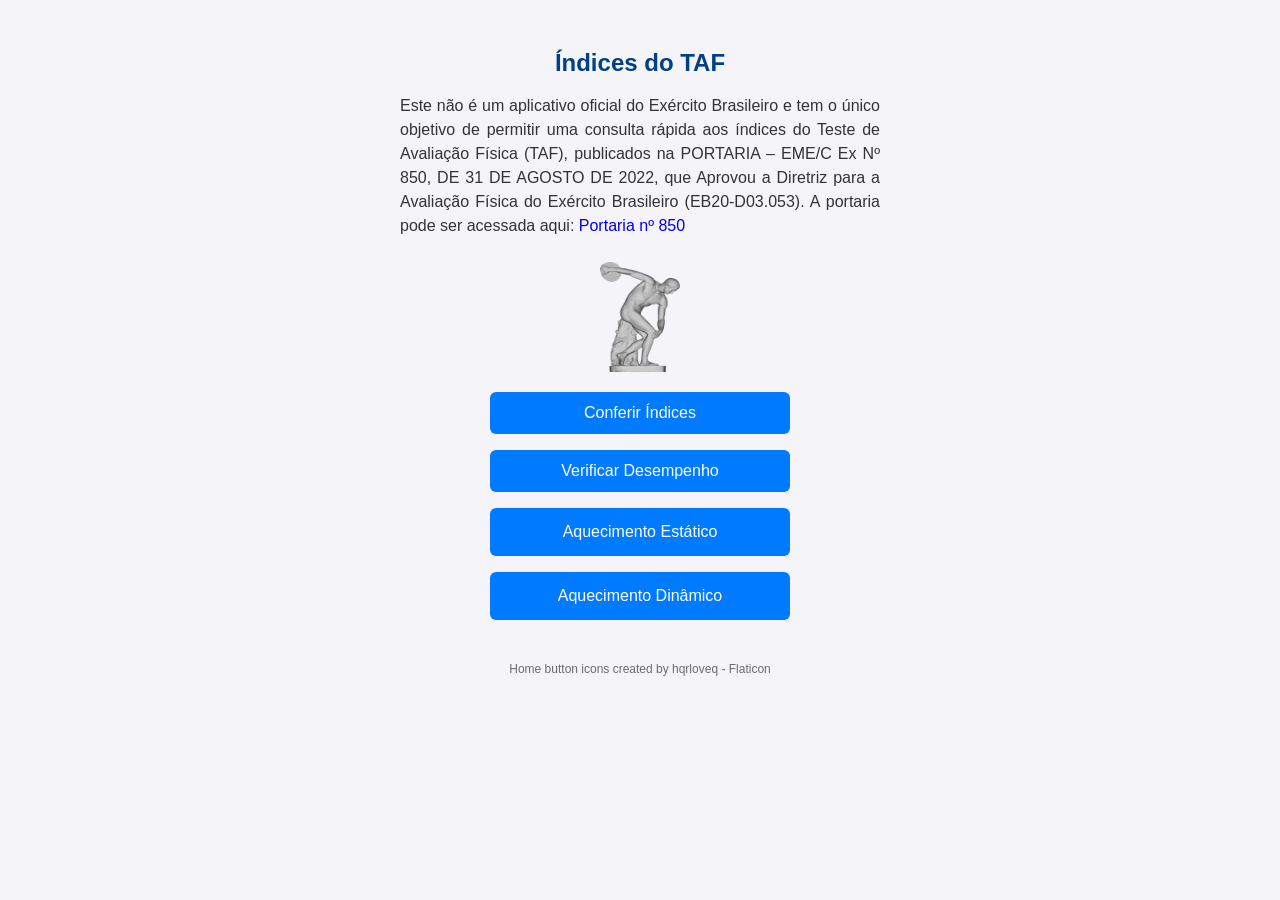
<file: index.html>
<!doctype html>
<html lang="pt-BR">
    <head>
        <meta charset="UTF-8" />
        <meta name="viewport" content="width=device-width, initial-scale=1.0" />
        <link rel="manifest" href="./manifest.json" />
        <meta name="theme-color" content="#4b5320" />
        <title>Calculadora TAF Militar</title>
        <link rel="stylesheet" href="./assets/css/style.css" />
    </head>
    <body>
        <div class="pagina-inicial">
            <h1 id="titulo-pagina">Índices do TAF</h1>
            <p>
                Este não é um aplicativo oficial do Exército Brasileiro e tem o único objetivo de permitir uma consulta
                rápida aos índices do Teste de Avaliação Física (TAF), publicados na
                <span
                    >PORTARIA – EME/C Ex Nº 850, DE 31 DE AGOSTO DE 2022, que Aprovou a Diretriz para a Avaliação Física
                    do Exército Brasileiro (EB20-D03.053).</span
                >
                A portaria pode ser acessada aqui:
                <a
                    href="https://bdex.eb.mil.br/jspui/bitstream/123456789/11692/1/Port_850-EME_Dtz_Avl_Fis_EB.pdf"
                    target="_blank"
                    rel="noopener"
                    >Portaria nº 850</a
                >
            </p>
            <img id="discobulo" src="./assets/images/discobulo.png" alt="Discóbulo" />

            <button id="indices">Conferir Índices</button>
            <button id="desempenho">Verificar Desempenho</button>
            <a class="botao" href="estatico.html">Aquecimento Estático</a>
            <a class="botao" href="dinamico.html">Aquecimento Dinâmico</a>

            <footer>
                <a href="https://www.flaticon.com/free-icons/home-button" title="home button icons"
                    >Home button icons created by hqrloveq - Flaticon</a
                >
                <button id="instalarApp" hidden>📱 Instalar Aplicativo</button>
            </footer>
        </div>

        <div class="container-indices">
            <div class="header-container">
                <img id="home" src="./assets/images/home-button.png" alt="Home" />
                <h1>Índices TAF</h1>
            </div>

            <div class="input-group">
                <label for="linhaEnsino_Indices">Linha de Ensino:</label>
                <select id="linhaEnsino_Indices">
                    <option value="" disabled selected>Selecione a Linha</option>
                    <option value="LEMB">LEMB</option>
                    <option value="LEMS_LEMC_LEMCT">LEMS, LEMC e LEMCT</option>
                </select>
            </div>

            <div class="input-group">
                <label for="sexo_Indices">Sexo:</label>
                <select id="sexo_Indices">
                    <option value="" disabled selected>Selecione o Sexo</option>
                    <option value="masculino">Masculino</option>
                    <option value="feminino">Feminino</option>
                </select>
            </div>

            <div class="input-group">
                <label for="idade_Indices">Idade (anos):</label>
                <input type="number" id="idade_Indices" min="18" max="65" placeholder="Sua idade" inputmode="numeric" />
            </div>
            <button id="mostrarIndices">Mostrar Índices</button>

            <hr />

            <div id="resultado_Indices" class="resultado"></div>
        </div>

        <div class="container-desempenho">
            <div class="header-container">
                <img id="home2" src="./assets/images/home-button.png" alt="Home" />
                <h1>Verificar Desempenho</h1>
            </div>

            <div class="input-group">
                <label for="linhaEnsino_Desempenho">Linha de Ensino:</label>
                <select id="linhaEnsino_Desempenho">
                    <option value="" disabled selected>Selecione a Linha</option>
                    <option value="LEMB">LEMB</option>
                    <option value="LEMS_LEMC_LEMCT">LEMS, LEMC e LEMCT</option>
                </select>
            </div>

            <div class="input-group">
                <label for="sexo_Desempenho">Sexo:</label>
                <select id="sexo_Desempenho">
                    <option value="" disabled selected>Selecione o Sexo</option>
                    <option value="masculino">Masculino</option>
                    <option value="feminino">Feminino</option>
                </select>
            </div>

            <div class="input-group">
                <label for="idade_Desempenho">Idade:</label>
                <input
                    type="number"
                    id="idade_Desempenho"
                    min="18"
                    max="65"
                    placeholder="Sua idade (apenas números)"
                    inputmode="numeric"
                />
            </div>

            <hr />

            <h2>Valores de Desempenho</h2>
            <div class="input-group">
                <label for="corrida">Corrida (metros):</label>
                <input type="number" id="corrida" placeholder="Ex: 2800" inputmode="numeric" />
            </div>
            <div class="input-group">
                <label for="flexaoBracos">Flexão de Braços (repetições):</label>
                <input type="number" id="flexaoBracos" placeholder="Ex: 30" inputmode="numeric" />
            </div>
            <div class="input-group">
                <label for="abdominal">Abdominal (repetições):</label>
                <input type="number" id="abdominal" placeholder="Ex: 60" inputmode="numeric" />
            </div>
            <div class="input-group">
                <label for="barraFixa">Barra Fixa (repetições/segundos):</label>
                <input type="text" id="barraFixa" placeholder="Ex: 8 (rep) ou 50 (seg)" inputmode="numeric" />
            </div>

            <button id="calcularDesempenho">Calcular Desempenho</button>

            <div id="resultado_Desempenho" class="resultado"></div>
        </div>

        <script type="module" src="./assets/js/script.js"></script>
        <script type="module" src="./assets/js/indices.js"></script>
        <script type="module" src="./assets/js/desempenho.js"></script>
        <script>
            if ("serviceWorker" in navigator) {
                window.addEventListener("load", () => {
                    navigator.serviceWorker
                        .register("./service-worker.js")
                        .then(() => console.log("✅ Service Worker registrado com sucesso"))
                        .catch((err) => console.log("❌ Erro ao registrar Service Worker:", err));
                });
            }
        </script>
    </body>
</html>
</file>
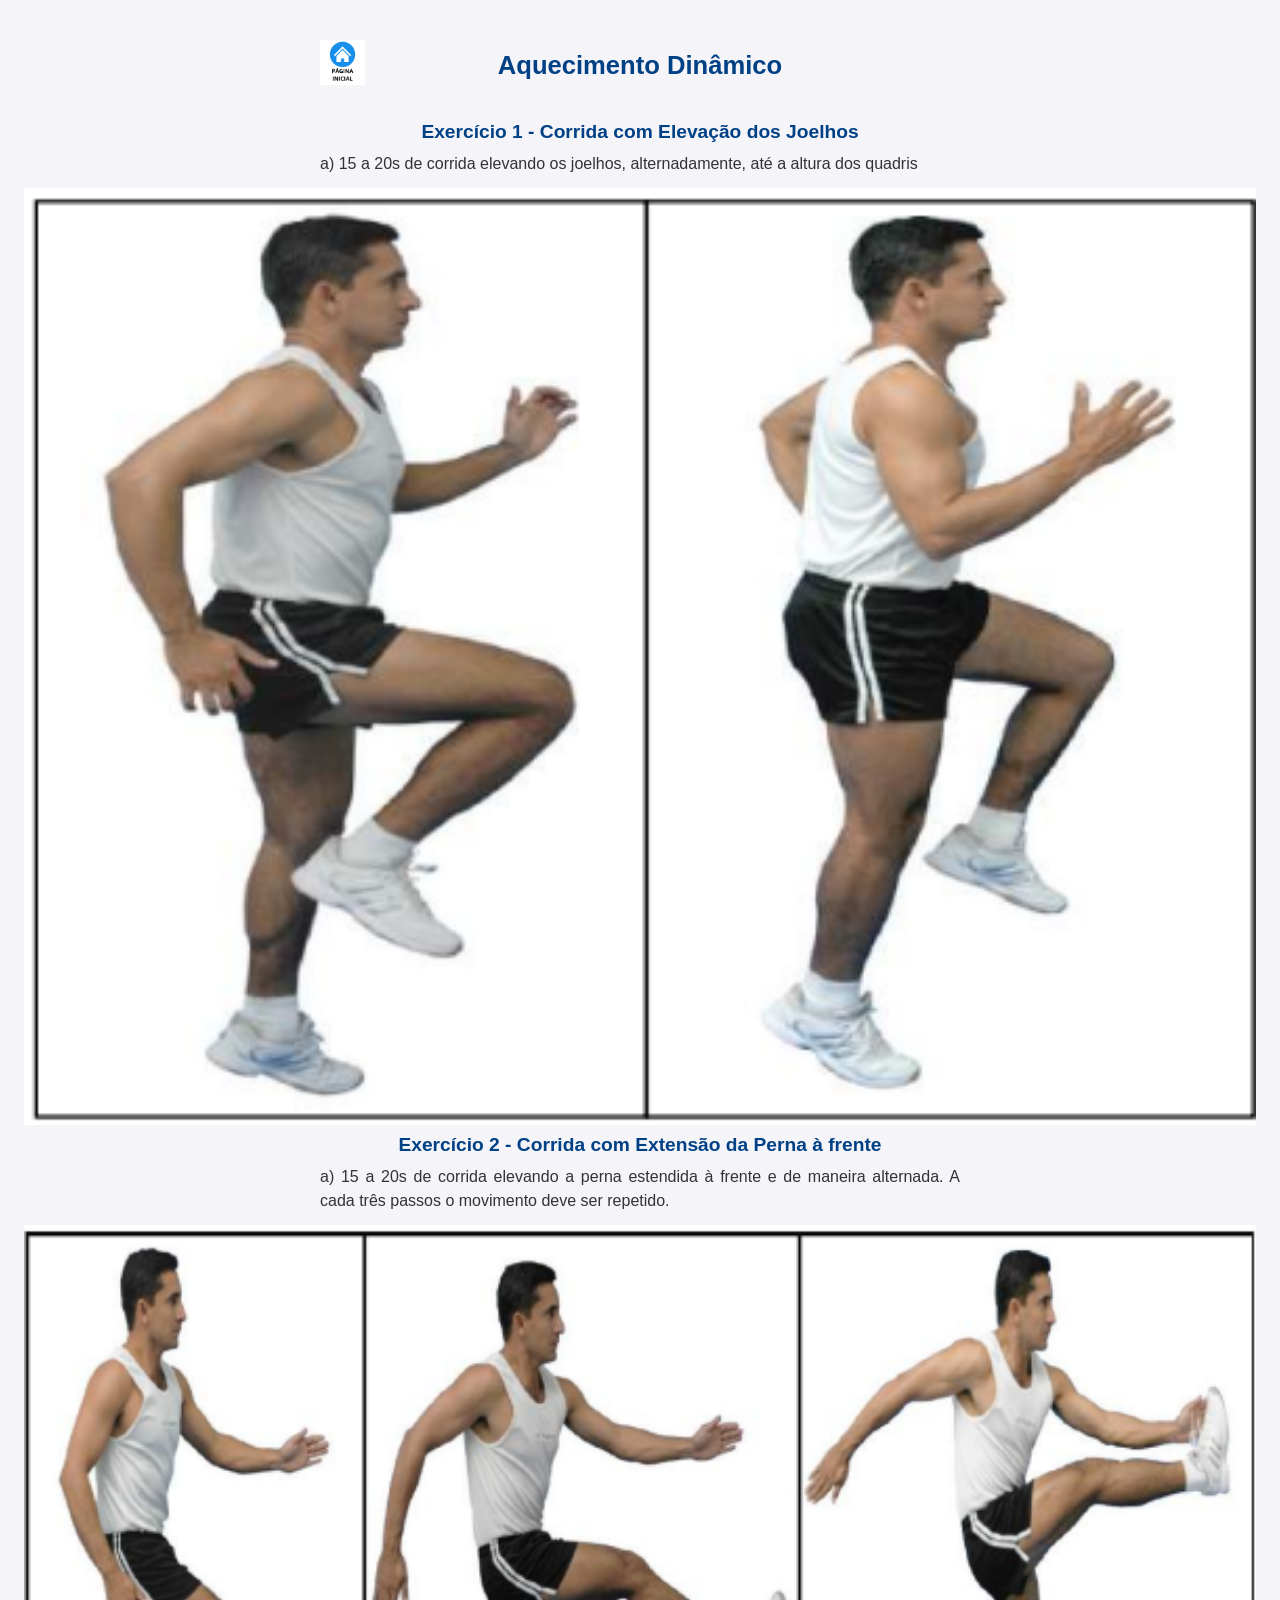
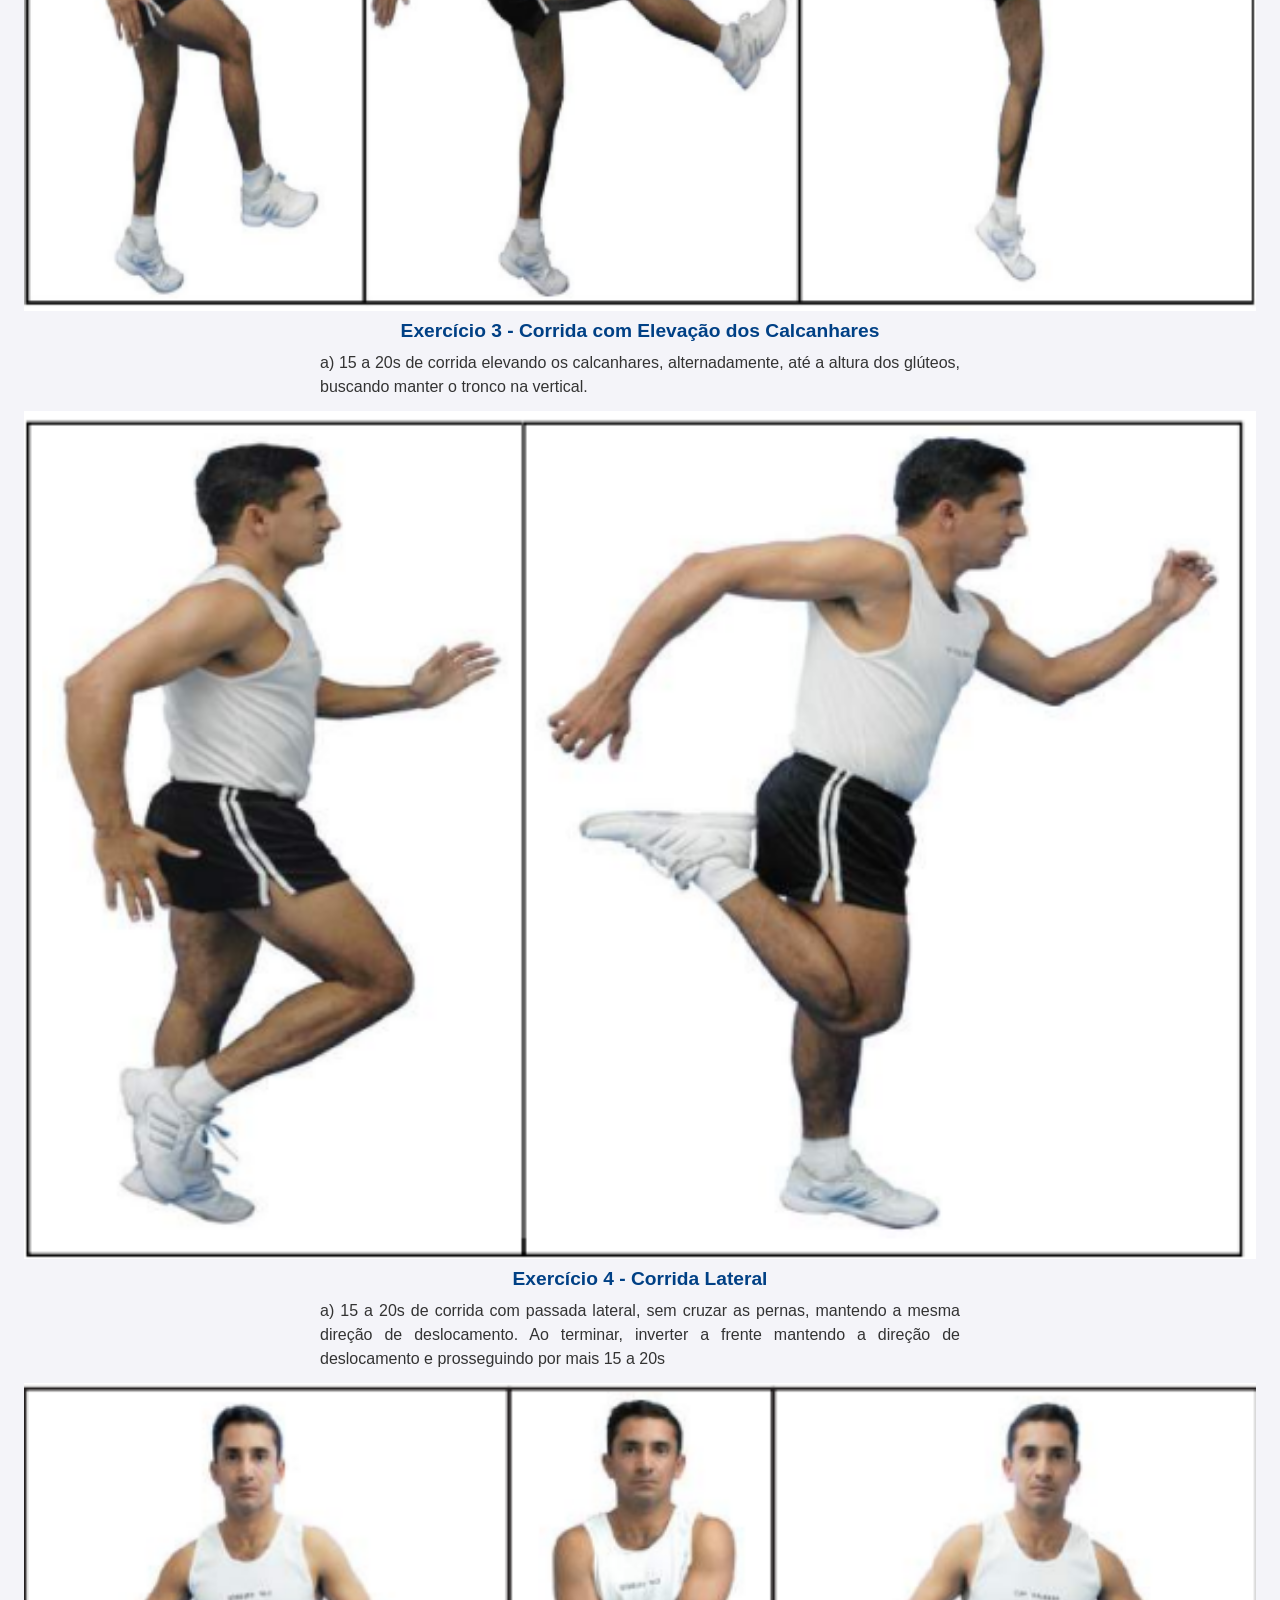
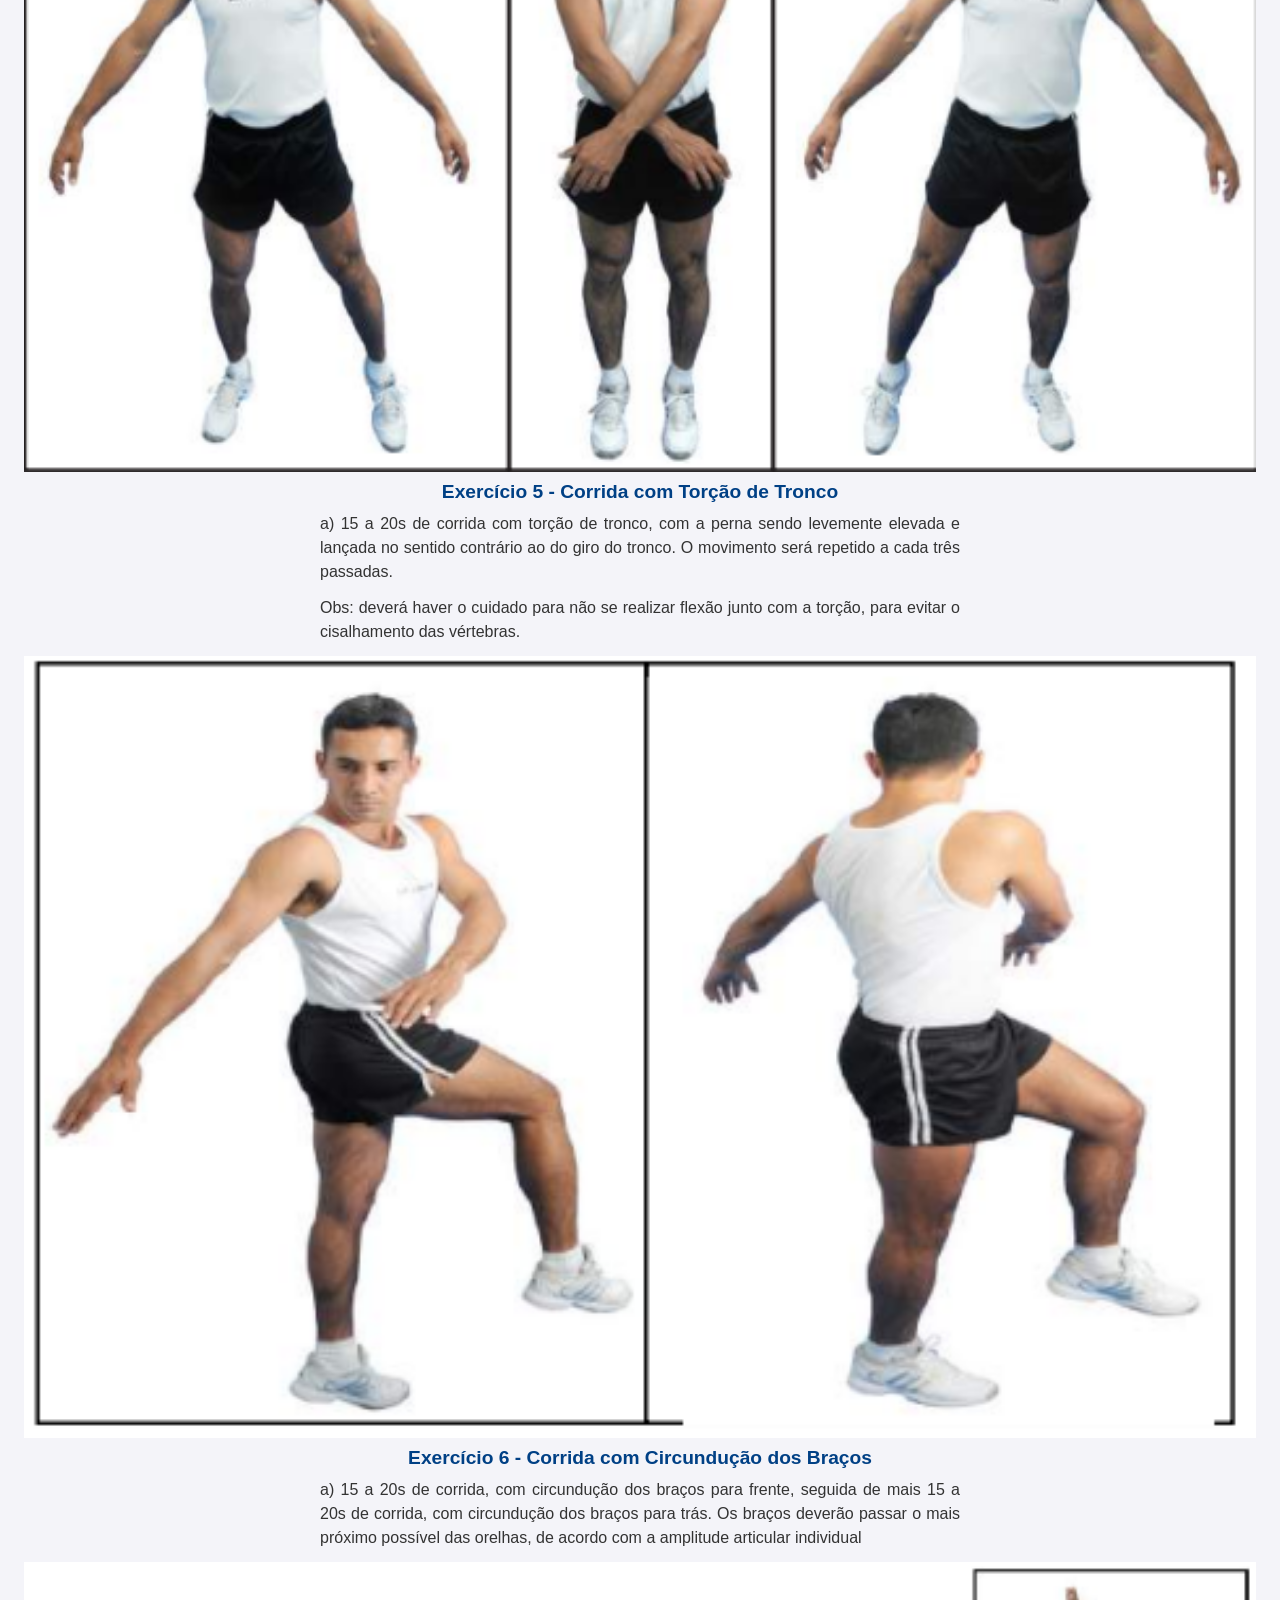
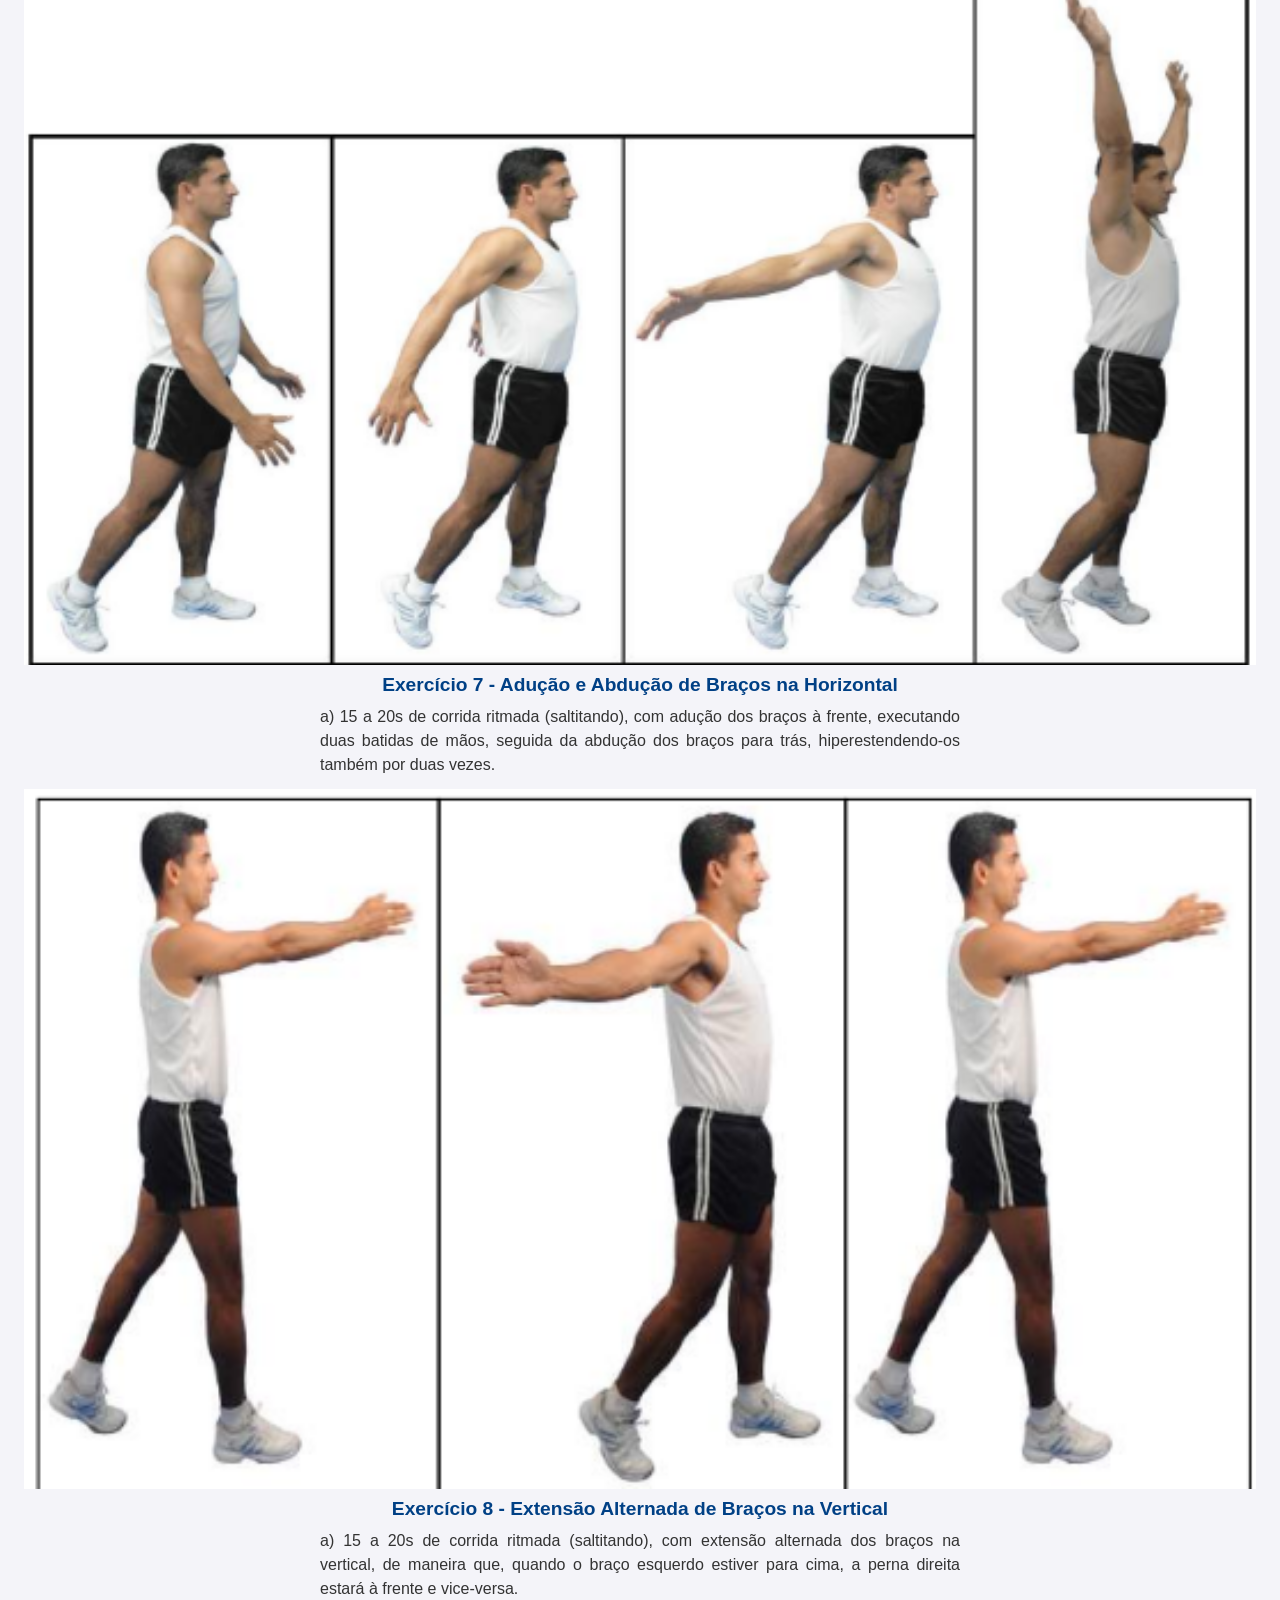
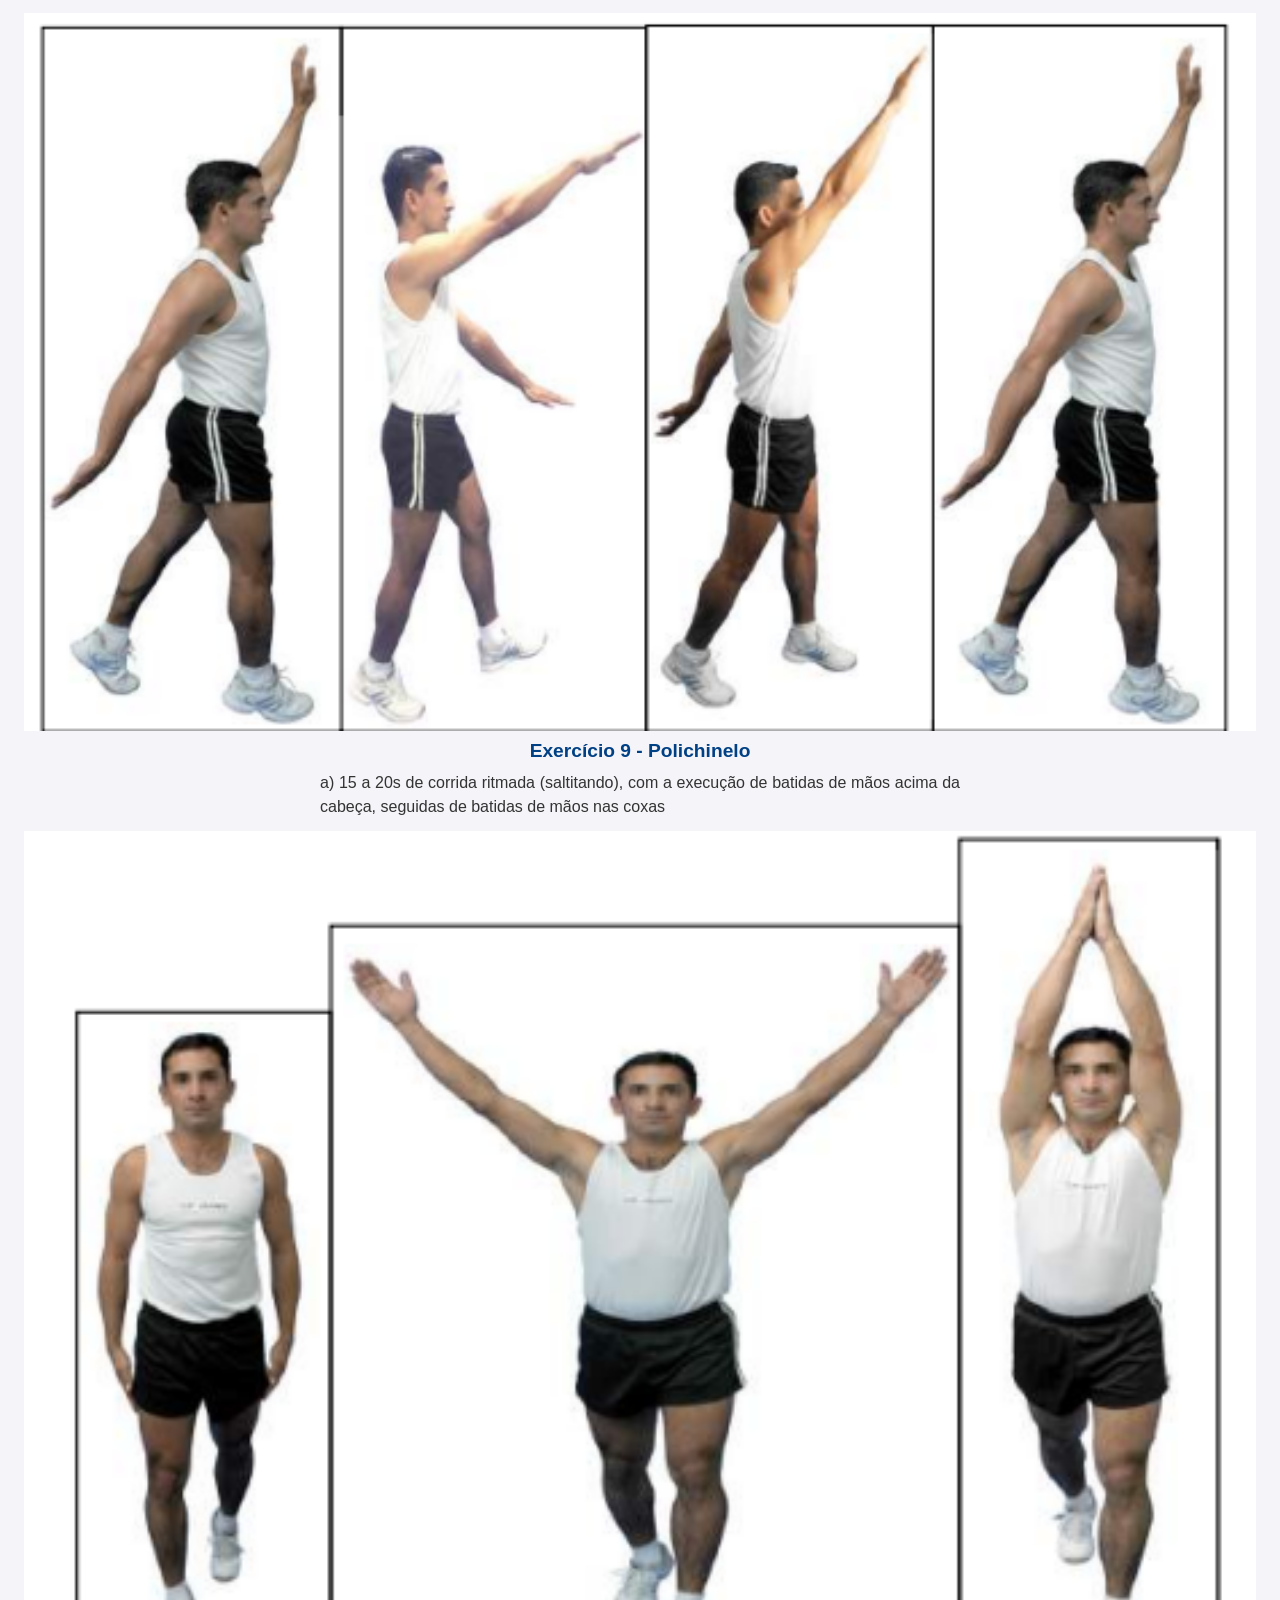
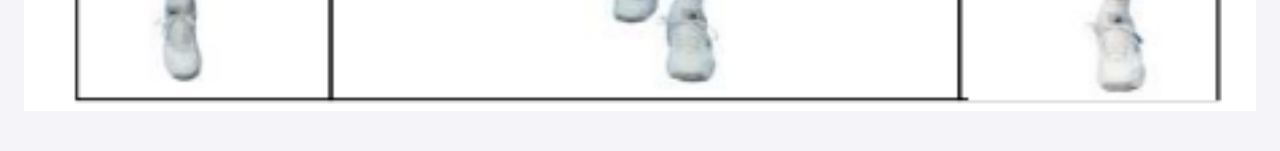
<file: dinamico.html>
<!doctype html>
<html lang="pt-br">
    <head>
        <meta charset="UTF-8" />
        <meta name="viewport" content="width=device-width, initial-scale=1.0" />
        <title>Aquecimento Dinâmico</title>
        <link rel="stylesheet" href="./assets/css/style.css" />
    </head>
    <body>
        <div class="header-container">
            <a href="./index.html" aria-label="Voltar para a página inicial"
                ><img id="home2" src="./assets/images/home-button.png" alt="Home"
            /></a>
            <h1>Aquecimento Dinâmico</h1>
        </div>
        <h2>Exercício 1 - Corrida com Elevação dos Joelhos</h2>
        <p>a) 15 a 20s de corrida elevando os joelhos, alternadamente, até a altura dos quadris</p>
        <img src="./assets/images/exercicio1.png" alt="Imagem 1" />
        <h2>Exercício 2 - Corrida com Extensão da Perna à frente</h2>
        <p>
            a) 15 a 20s de corrida elevando a perna estendida à frente e de maneira alternada. A cada três passos o
            movimento deve ser repetido.
        </p>
        <img src="./assets/images/exercicio2.png" alt="Imagem 2" />
        <h2>Exercício 3 - Corrida com Elevação dos Calcanhares</h2>
        <p>
            a) 15 a 20s de corrida elevando os calcanhares, alternadamente, até a altura dos glúteos, buscando manter o
            tronco na vertical.
        </p>
        <img src="./assets/images/exercicio3.png" alt="Imagem 3" />
        <h2>Exercício 4 - Corrida Lateral</h2>
        <p>
            a) 15 a 20s de corrida com passada lateral, sem cruzar as pernas, mantendo a mesma direção de deslocamento.
            Ao terminar, inverter a frente mantendo a direção de deslocamento e prosseguindo por mais 15 a 20s
        </p>
        <img src="./assets/images/exercicio4.png" alt="Imagem 4" />
        <h2>Exercício 5 - Corrida com Torção de Tronco</h2>
        <p>
            a) 15 a 20s de corrida com torção de tronco, com a perna sendo levemente elevada e lançada no sentido
            contrário ao do giro do tronco. O movimento será repetido a cada três passadas.
        </p>
        <p>
            Obs: deverá haver o cuidado para não se realizar flexão junto com a torção, para evitar o cisalhamento das
            vértebras.
        </p>
        <img src="./assets/images/exercicio5.png" alt="Imagem 5" />
        <h2>Exercício 6 - Corrida com Circundução dos Braços</h2>
        <p>
            a) 15 a 20s de corrida, com circundução dos braços para frente, seguida de mais 15 a 20s de corrida, com
            circundução dos braços para trás. Os braços deverão passar o mais próximo possível das orelhas, de acordo
            com a amplitude articular individual
        </p>
        <img src="./assets/images/exercicio6.png" alt="Imagem 6" />
        <h2>Exercício 7 - Adução e Abdução de Braços na Horizontal</h2>
        <p>
            a) 15 a 20s de corrida ritmada (saltitando), com adução dos braços à frente, executando duas batidas de
            mãos, seguida da abdução dos braços para trás, hiperestendendo-os também por duas vezes.
        </p>
        <img src="./assets/images/exercicio7.png" alt="Imagem 7" />
        <h2>Exercício 8 - Extensão Alternada de Braços na Vertical</h2>
        <p>
            a) 15 a 20s de corrida ritmada (saltitando), com extensão alternada dos braços na vertical, de maneira que,
            quando o braço esquerdo estiver para cima, a perna direita estará à frente e vice-versa.
        </p>
        <img src="./assets/images/exercicio8.png" alt="Imagem 8" />
        <h2>Exercício 9 - Polichinelo</h2>
        <p>
            a) 15 a 20s de corrida ritmada (saltitando), com a execução de batidas de mãos acima da cabeça, seguidas de
            batidas de mãos nas coxas
        </p>
        <img src="./assets/images/exercicio9.png" alt="Imagem 9" />
    </body>
</html>
</file>
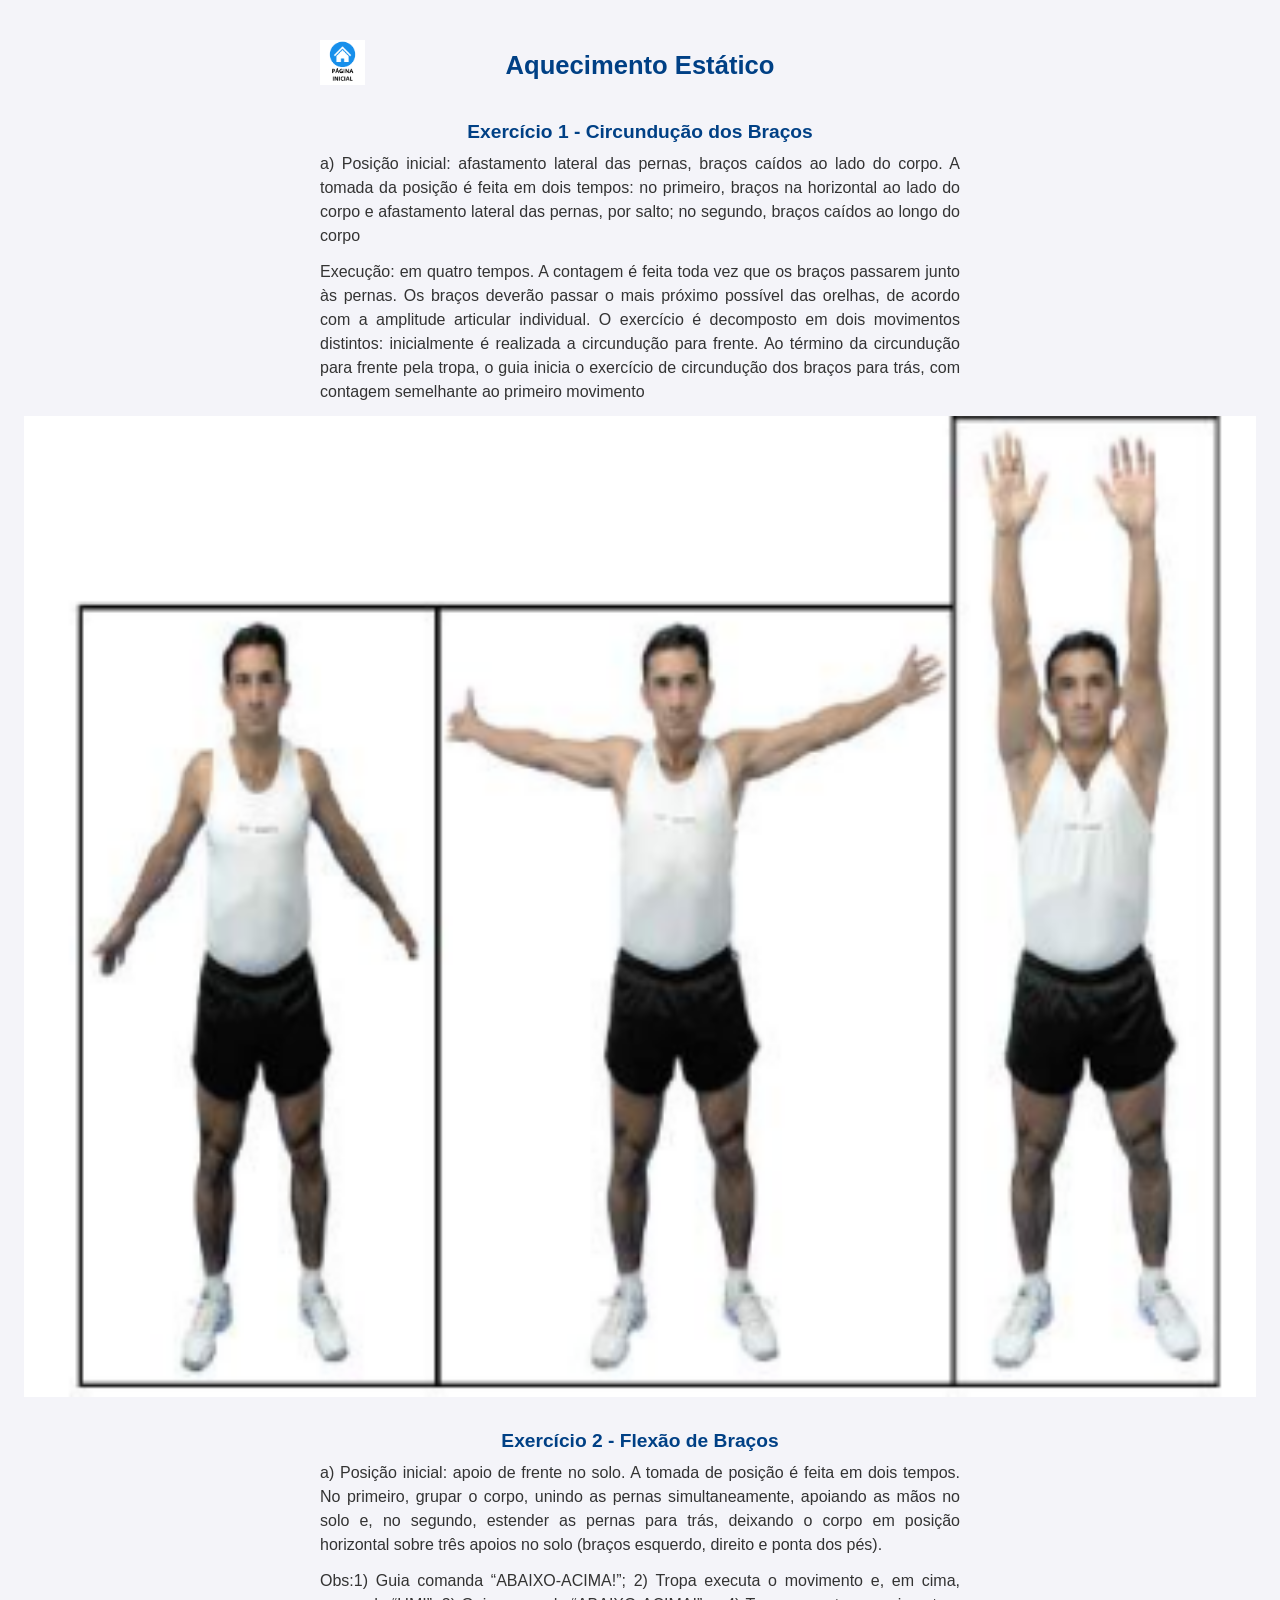
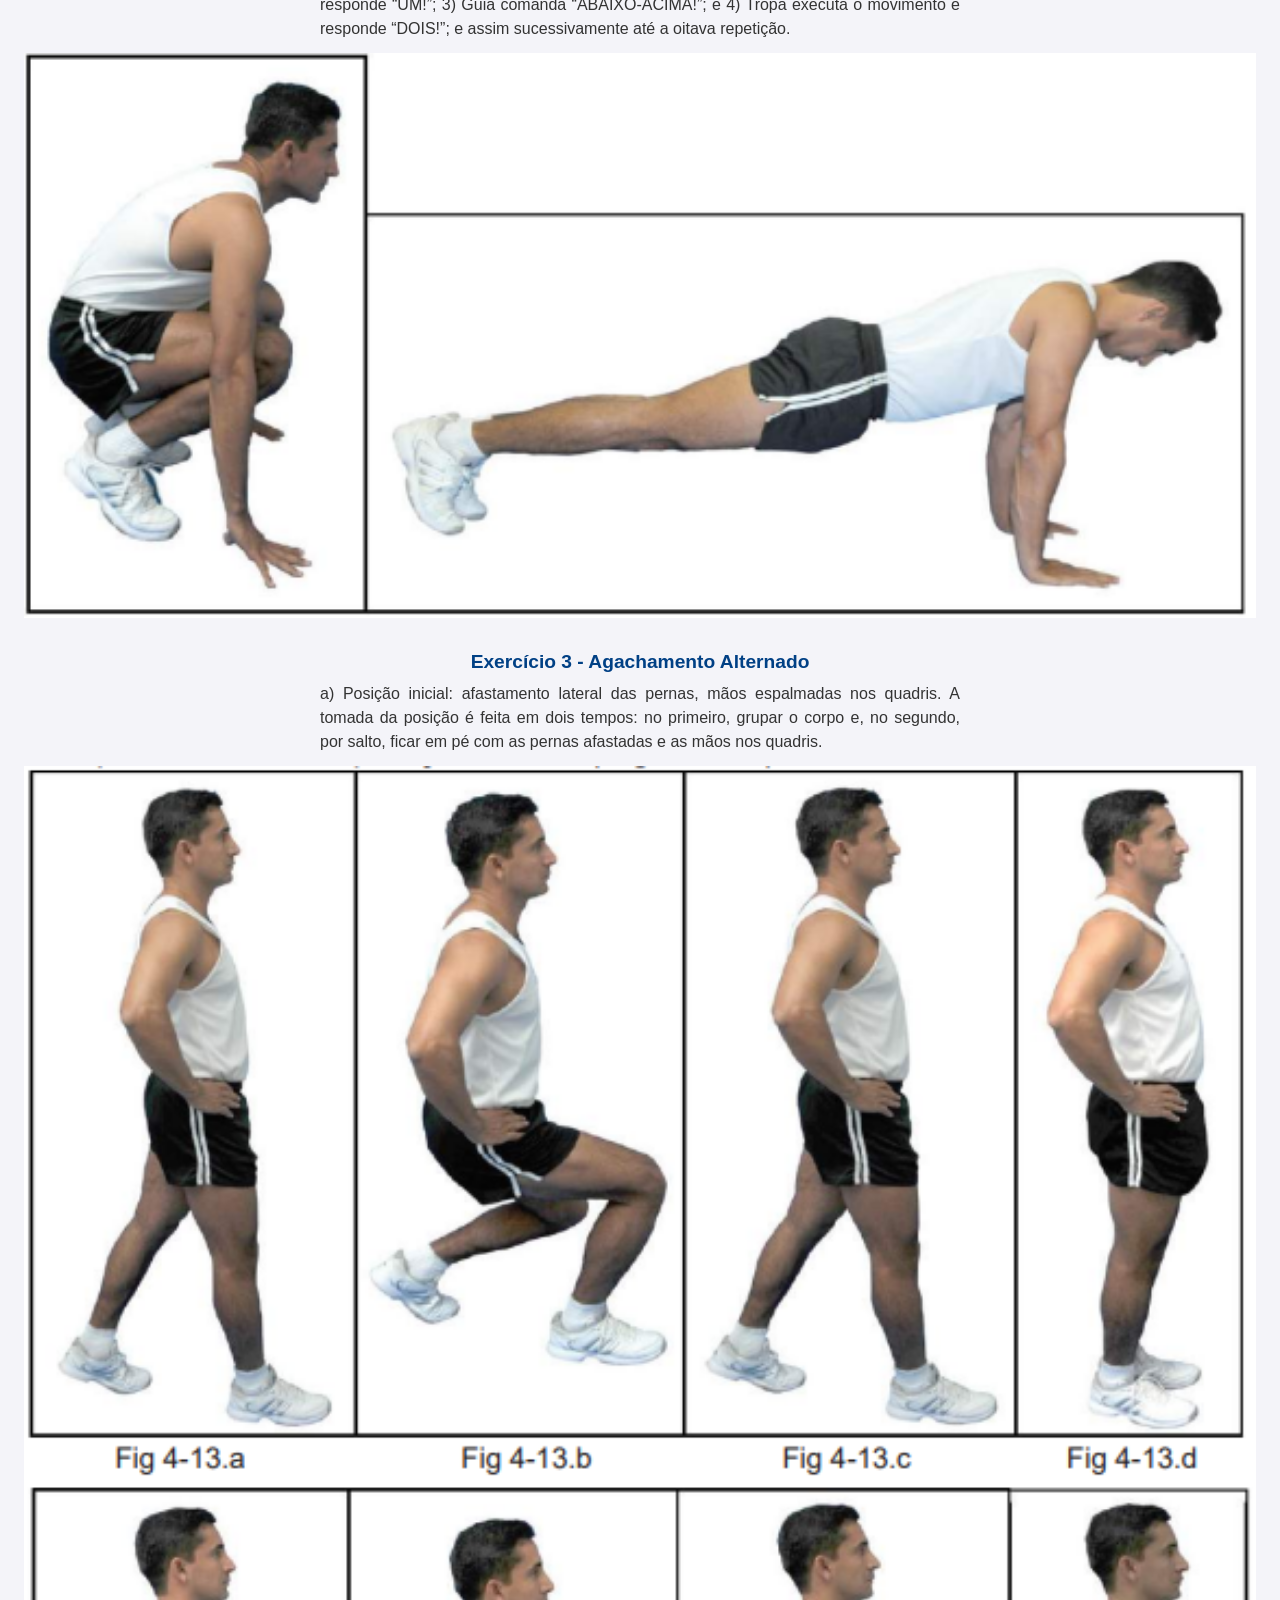
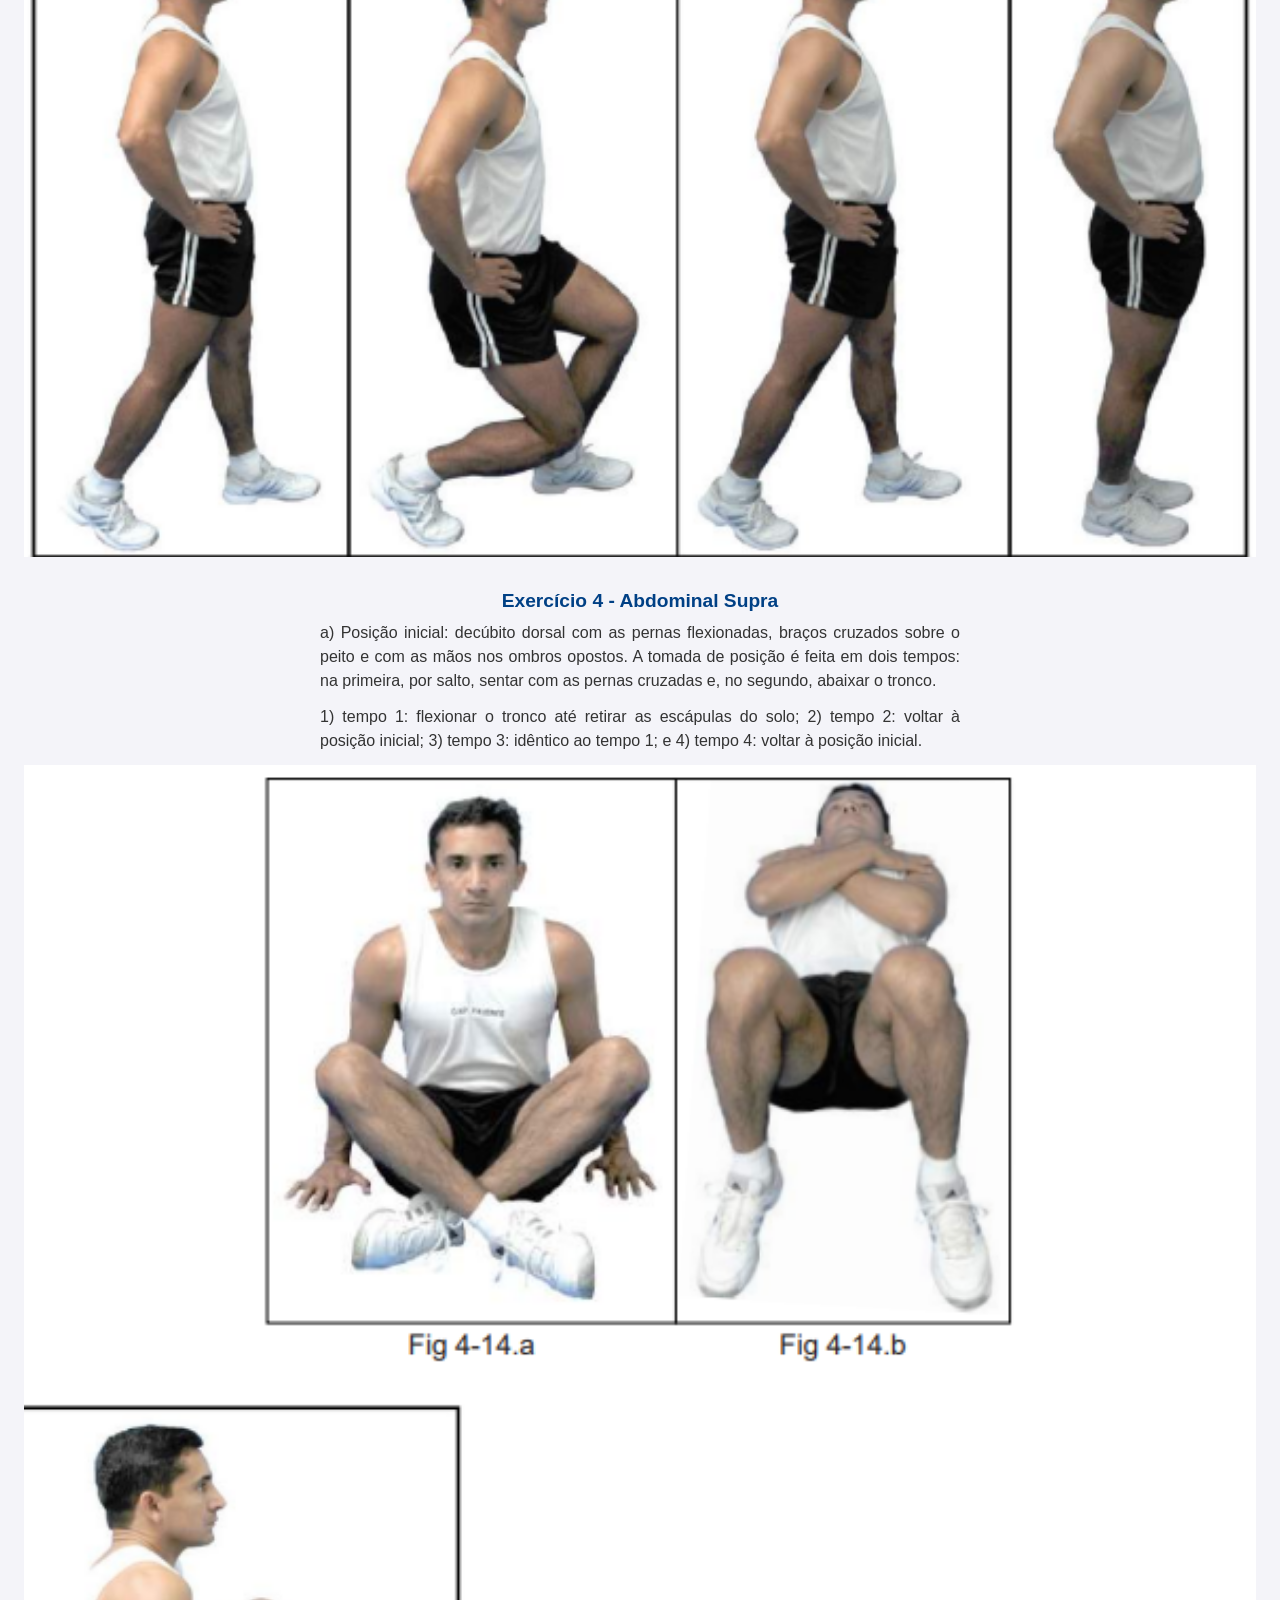
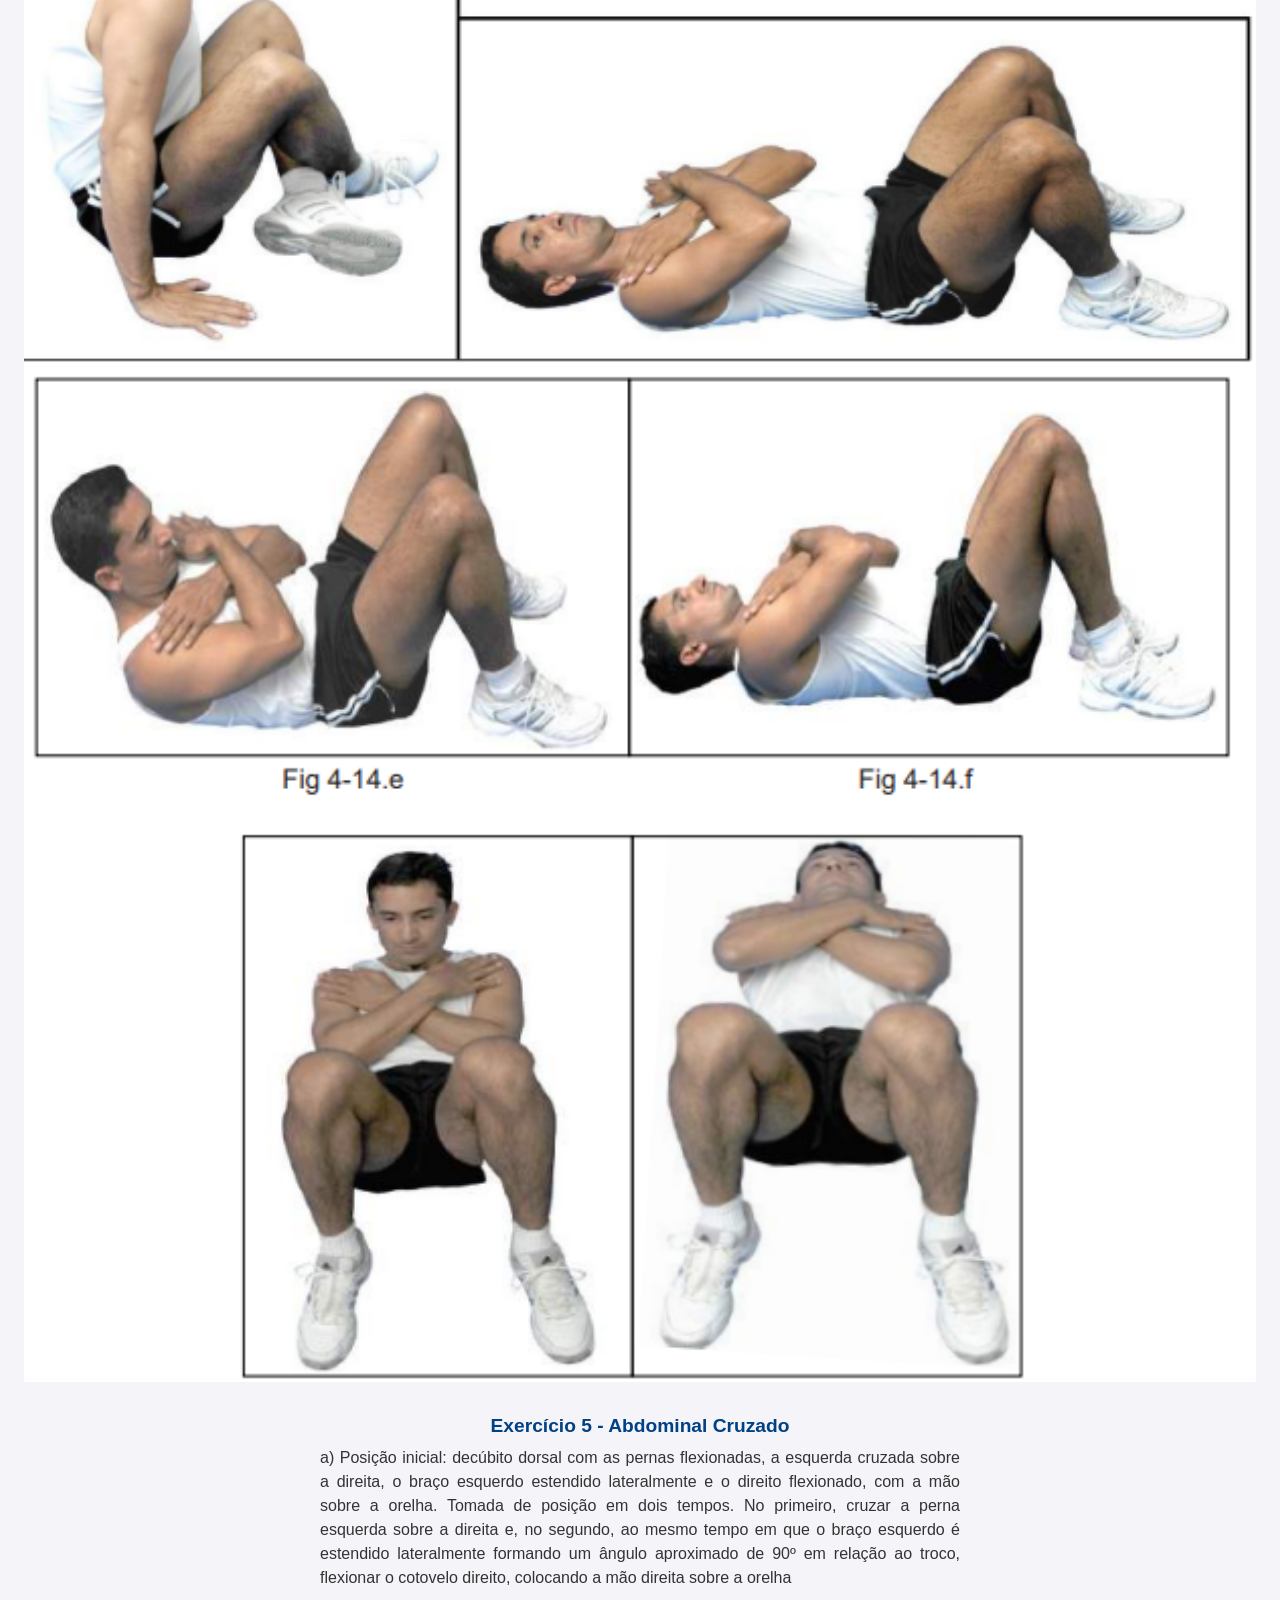
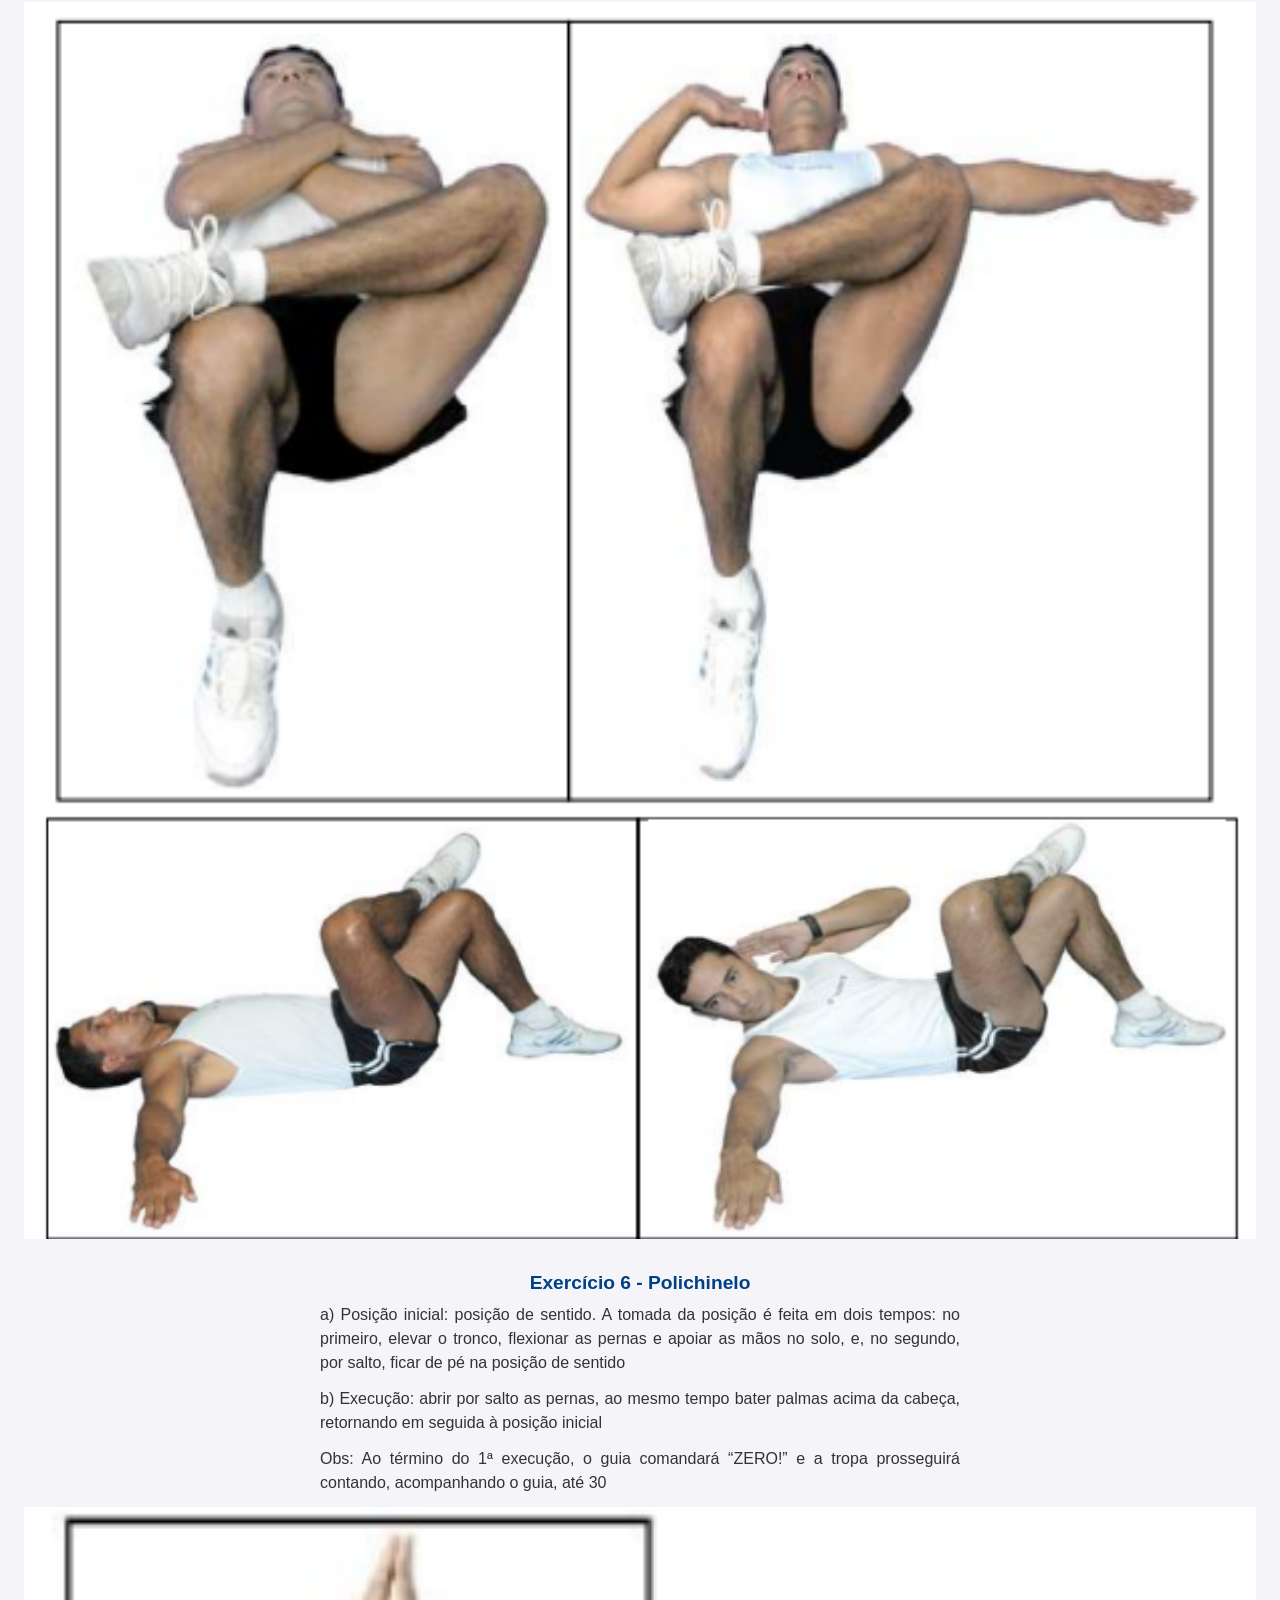
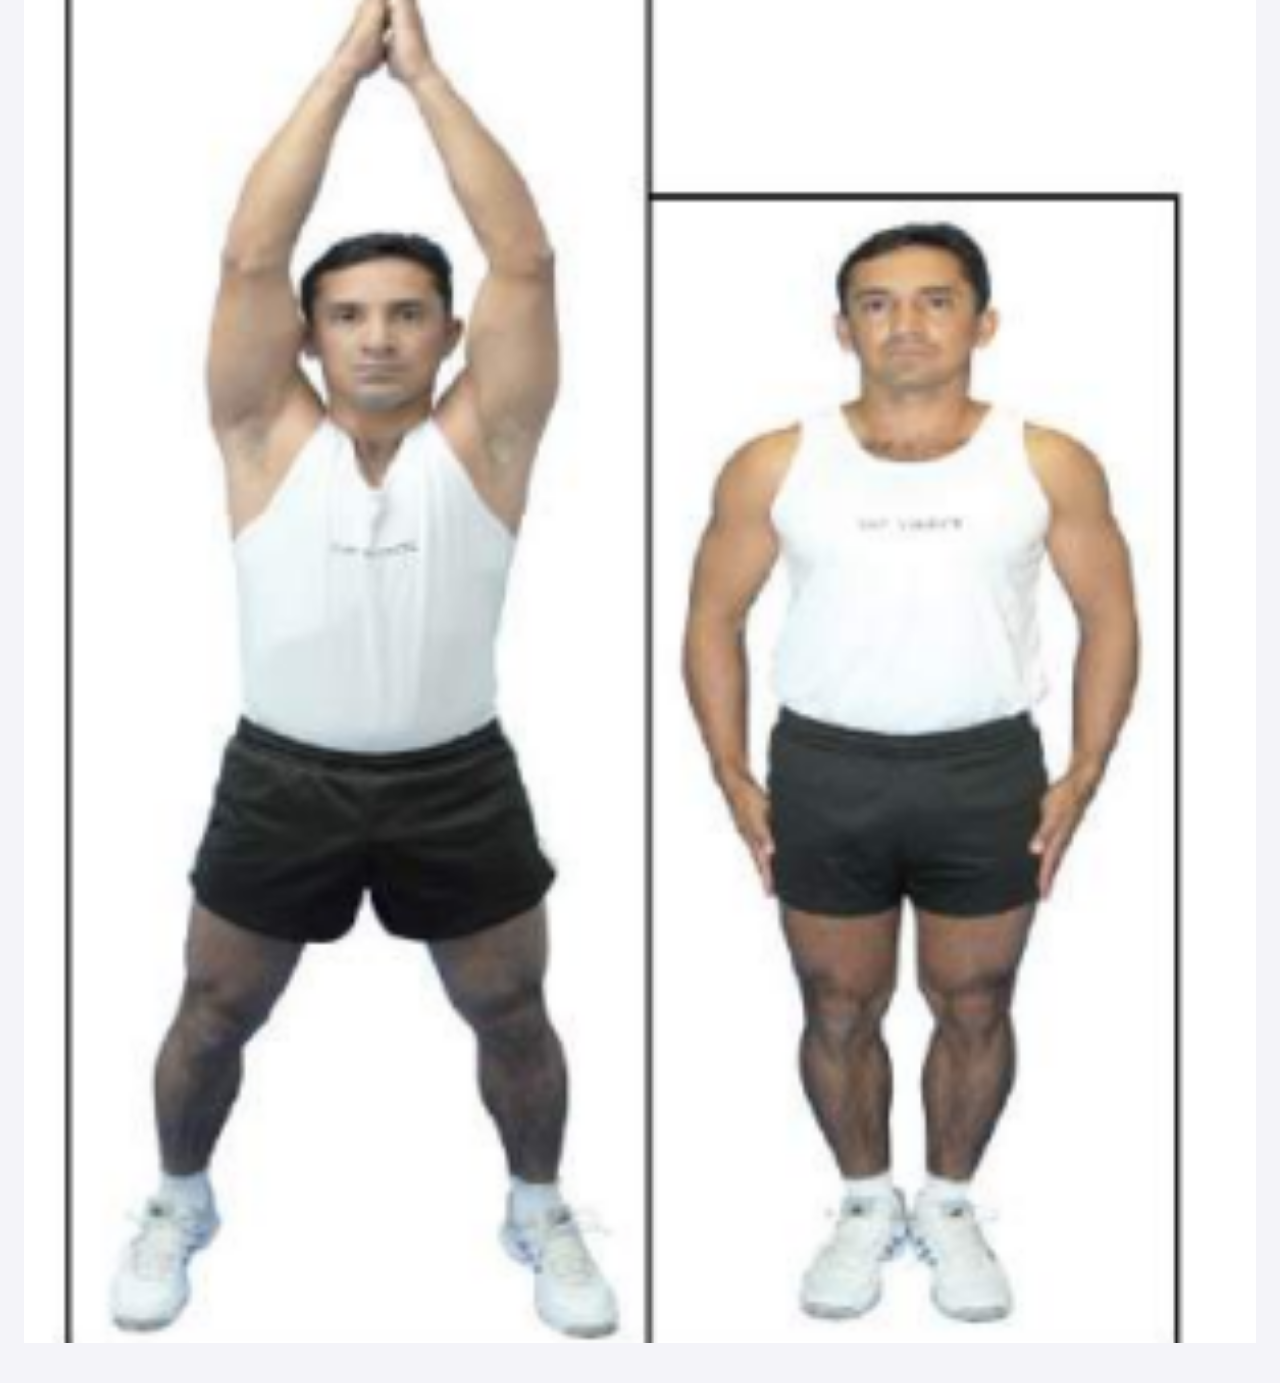
<file: estatico.html>
<!doctype html>
<html lang="pt-br">
    <head>
        <meta charset="UTF-8" />
        <meta name="viewport" content="width=device-width, initial-scale=1.0" />
        <title>Aquecimento Estático</title>
        <link rel="stylesheet" href="./assets/css/style.css" />
    </head>
    <body>
        <div class="header-container">
            <a href="./index.html" aria-label="Voltar para a página inicial"
                ><img id="home2" src="./assets/images/home-button.png" alt="Home"
            /></a>
            <h1>Aquecimento Estático</h1>
        </div>
        <h2>Exercício 1 - Circundução dos Braços</h2>
        <p>
            a) Posição inicial: afastamento lateral das pernas, braços caídos ao lado do corpo. A tomada da posição é
            feita em dois tempos: no primeiro, braços na horizontal ao lado do corpo e afastamento lateral das pernas,
            por salto; no segundo, braços caídos ao longo do corpo
        </p>
        <p>
            Execução: em quatro tempos. A contagem é feita toda vez que os braços passarem junto às pernas. Os braços
            deverão passar o mais próximo possível das orelhas, de acordo com a amplitude articular individual. O
            exercício é decomposto em dois movimentos distintos: inicialmente é realizada a circundução para frente. Ao
            término da circundução para frente pela tropa, o guia inicia o exercício de circundução dos braços para
            trás, com contagem semelhante ao primeiro movimento
        </p>
        <img src="./assets/images/exercicio10.png" alt="Imagem 1" /><br />
        <h2>Exercício 2 - Flexão de Braços</h2>
        <p>
            a) Posição inicial: apoio de frente no solo. A tomada de posição é feita em dois tempos. No primeiro, grupar
            o corpo, unindo as pernas simultaneamente, apoiando as mãos no solo e, no segundo, estender as pernas para
            trás, deixando o corpo em posição horizontal sobre três apoios no solo (braços esquerdo, direito e ponta dos
            pés).
        </p>
        <p>
            Obs:1) Guia comanda “ABAIXO-ACIMA!”; 2) Tropa executa o movimento e, em cima, responde “UM!”; 3) Guia
            comanda “ABAIXO-ACIMA!”; e 4) Tropa executa o movimento e responde “DOIS!”; e assim sucessivamente até a
            oitava repetição.
        </p>
        <img src="./assets/images/exercicio11.png" alt="Imagem 2" /><br />
        <h2>Exercício 3 - Agachamento Alternado</h2>
        <p>
            a) Posição inicial: afastamento lateral das pernas, mãos espalmadas nos quadris. A tomada da posição é feita
            em dois tempos: no primeiro, grupar o corpo e, no segundo, por salto, ficar em pé com as pernas afastadas e
            as mãos nos quadris.
        </p>
        <img src="./assets/images/exercicio12.png" alt="Imagem 3" /><br />
        <h2>Exercício 4 - Abdominal Supra</h2>
        <p>
            a) Posição inicial: decúbito dorsal com as pernas flexionadas, braços cruzados sobre o peito e com as mãos
            nos ombros opostos. A tomada de posição é feita em dois tempos: na primeira, por salto, sentar com as pernas
            cruzadas e, no segundo, abaixar o tronco.
        </p>
        <p>
            1) tempo 1: flexionar o tronco até retirar as escápulas do solo; 2) tempo 2: voltar à posição inicial; 3)
            tempo 3: idêntico ao tempo 1; e 4) tempo 4: voltar à posição inicial.
        </p>
        <img src="./assets/images/exercicio13.png" alt="Imagem 4" />
        <img src="./assets/images/exercicio14.png" alt="Imagem 5" /><br />
        <h2>Exercício 5 - Abdominal Cruzado</h2>
        <p>
            a) Posição inicial: decúbito dorsal com as pernas flexionadas, a esquerda cruzada sobre a direita, o braço
            esquerdo estendido lateralmente e o direito flexionado, com a mão sobre a orelha. Tomada de posição em dois
            tempos. No primeiro, cruzar a perna esquerda sobre a direita e, no segundo, ao mesmo tempo em que o braço
            esquerdo é estendido lateralmente formando um ângulo aproximado de 90º em relação ao troco, flexionar o
            cotovelo direito, colocando a mão direita sobre a orelha
        </p>
        <img src="./assets/images/exercicio15.png" alt="Imagem 6" />
        <img src="./assets/images/exercicio16.png" alt="Imagem 7" /><br />
        <h2>Exercício 6 - Polichinelo</h2>
        <p>
            a) Posição inicial: posição de sentido. A tomada da posição é feita em dois tempos: no primeiro, elevar o
            tronco, flexionar as pernas e apoiar as mãos no solo, e, no segundo, por salto, ficar de pé na posição de
            sentido
        </p>
        <p>
            b) Execução: abrir por salto as pernas, ao mesmo tempo bater palmas acima da cabeça, retornando em seguida à
            posição inicial
        </p>
        <p>
            Obs: Ao término do 1ª execução, o guia comandará “ZERO!” e a tropa prosseguirá contando, acompanhando o
            guia, até 30
        </p>
        <img src="./assets/images/exercicio17.png" alt="Imagem 8" />
    </body>
</html>
</file>
<file: assets/css/style.css>
/* ==========================================================
   Base
   ========================================================== */
*,
*::before,
*::after {
    box-sizing: border-box;
}

html {
    -webkit-text-size-adjust: 100%;
}

body {
    font-family: Arial, sans-serif;
    background-color: #f4f4f9;
    color: #333;
    line-height: 1.5;
    display: flex;
    flex-direction: column;
    align-items: center;
    min-height: 100vh;
    margin: 0;
    padding: 24px 16px;
}

/* Conteúdo centralizado com largura de leitura confortável
   (vale também para a página estatico.html) */
body > * {
    width: 100%;
    max-width: 640px;
}

a {
    text-decoration: none;
}

p {
    margin: 0 0 12px;
    text-align: justify;
    hyphens: auto;
}

img {
    max-width: 100%;
    height: auto;
}

h1,
h2,
h3 {
    color: #004085;
    line-height: 1.25;
}

h1,
h2 {
    text-align: center;
    margin: 8px 0;
}

h1 {
    font-size: 1.6rem;
}

h2 {
    font-size: 1.2rem;
}

h3 {
    margin: 0 0 8px;
    font-size: 1.05rem;
}

hr {
    width: 100%;
    border: 0;
    border-top: 1px solid #ccc;
    margin: 20px 0;
}

/* ==========================================================
   Botões
   ========================================================== */
button {
    display: block;
    width: 100%;
    padding: 12px 16px;
    margin-top: 16px;
    background-color: #007bff;
    color: white;
    border: none;
    border-radius: 6px;
    font-size: 16px;
    font-family: inherit;
    cursor: pointer;
    transition:
        background-color 0.15s ease,
        transform 0.1s ease;
}

button:hover {
    background-color: #0056b3;
}

button:active {
    background-color: #0056b3;
    transform: scale(0.97);
}

button:focus-visible,
select:focus-visible,
input:focus-visible {
    outline: 2px solid #004085;
    outline-offset: 2px;
}

/* ==========================================================
   Página inicial
   ========================================================== */
.pagina-inicial {
    display: flex;
    flex-direction: column;
    align-items: center;
    width: 100%;
    max-width: 480px;
}

#titulo-pagina {
    font-size: 1.5rem;
    font-weight: bold;
    margin-bottom: 16px;
}

#discobulo {
    display: block;
    width: 80px;
    height: 110px;
    margin: 12px auto 4px;
}

/* Todos os botões do menu com a mesma largura */
.pagina-inicial > button,
.pagina-inicial > .botao {
    display: block;
    width: 100%;
    max-width: 300px;
}

/* Link com aparência de botão (substitui <a><button></button></a>) */
.botao {
    margin-top: 16px;
    padding: 12px 16px;
    background-color: #007bff;
    color: white;
    border-radius: 6px;
    font-size: 16px;
    text-align: center;
    transition:
        background-color 0.15s ease,
        transform 0.1s ease;
}

.botao:hover,
.botao:active {
    background-color: #0056b3;
}

.botao:active {
    transform: scale(0.97);
}

.botao:focus-visible {
    outline: 2px solid #004085;
    outline-offset: 2px;
}

button:disabled {
    opacity: 0.6;
    cursor: not-allowed;
}

button:disabled:hover,
button:disabled:active {
    background-color: #007bff;
    transform: none;
}

.pagina-inicial > br {
    display: none;
}

.pagina-inicial footer {
    display: flex;
    flex-direction: column;
    align-items: center;
    gap: 16px;
    margin-top: 40px;
    text-align: center;
    font-size: 12px;
}

.pagina-inicial footer a {
    color: inherit;
    opacity: 0.7;
}

/* Botão de instalar o app (antes usava estilos inline) */
#instalarApp {
    width: auto;
    margin-top: 0;
    padding: 10px 20px;
    background-color: #4b5320;
    box-shadow: 0 2px 5px rgba(0, 0, 0, 0.2);
}

#instalarApp:hover,
#instalarApp:active {
    background-color: #4b5320;
}

/* O script.js mostra o botão via style.display, que prevalece sobre isto */
#instalarApp[hidden] {
    display: none;
}

/* ==========================================================
   Telas: Índices e Desempenho
   ========================================================== */
.container-indices,
.container-desempenho {
    display: none;
}

.container-indices-active,
.container-desempenho-active {
    display: flex;
    flex-direction: column;
    background: #fff;
    padding: 24px;
    border-radius: 8px;
    box-shadow: 0 4px 8px rgba(0, 0, 0, 0.1);
    max-width: 600px;
    width: 100%;
}

/* Cabeçalho: botão home à esquerda, título realmente centralizado */
.header-container {
    display: flex;
    align-items: center;
    gap: 12px;
    margin-bottom: 20px;
}

.header-container > h1 {
    flex: 1;
    margin: 0;
    font-size: 1.4rem;
}

/* Elemento invisível do mesmo tamanho do ícone para equilibrar o título */
.header-container::after {
    content: "";
    width: 45px;
    height: 45px;
    flex-shrink: 0;
}

#home,
#home2 {
    width: 45px;
    height: 45px;
    flex-shrink: 0;
    margin: 0;
    cursor: pointer;
}

/* ==========================================================
   Formulários
   ========================================================== */
.input-group {
    margin-bottom: 16px;
}

.input-group label {
    display: block;
    margin-bottom: 6px;
    font-weight: bold;
}

.input-group input,
.input-group select {
    display: block;
    width: 100%;
    padding: 12px 10px;
    border: 1px solid #ccc;
    border-radius: 4px;
    font-size: 16px; /* evita zoom automático no iPhone */
    font-family: inherit;
    background-color: #fff;
}

/* ==========================================================
   Resultados
   ========================================================== */
.resultado {
    margin-top: 16px;
    padding: 12px;
    border: 1px solid #d6d8d9;
    border-radius: 4px;
    background-color: #e2e3e5;
}

/* Não mostra a caixa cinza enquanto está vazia */
.resultado:empty {
    display: none;
}

.resultado > h2 {
    margin: 4px 0 16px;
}

.card {
    background: white;
    border-radius: 8px;
    box-shadow: 0 2px 6px rgba(0, 0, 0, 0.1);
    margin-bottom: 16px;
    padding: 16px;
    overflow-x: auto; /* tabelas largas rolam dentro do card no celular */
}

.card:last-child {
    margin-bottom: 0;
}

.card p {
    margin-bottom: 6px;
    text-align: left;
}

/* ==========================================================
   Tabelas
   ========================================================== */
table {
    width: 100%;
    border-collapse: collapse;
    margin-top: 12px;
}

th,
td {
    border: 1px solid #ccc;
    text-align: center;
    padding: 8px;
    white-space: nowrap;
}

th {
    background-color: #e9ecef;
}

/* ==========================================================
   Telas maiores
   ========================================================== */
@media (min-width: 640px) {
    body {
        padding: 40px 24px;
    }

    .container-indices-active,
    .container-desempenho-active {
        padding: 32px;
    }

    .header-container > h1 {
        font-size: 1.6rem;
    }
}

/* ==========================================================
   Telas pequenas
   ========================================================== */
@media (max-width: 400px) {
    body {
        padding: 16px 10px;
    }

    .container-indices-active,
    .container-desempenho-active {
        padding: 16px;
    }

    th,
    td {
        padding: 6px 4px;
        font-size: 14px;
    }
}
</file>
